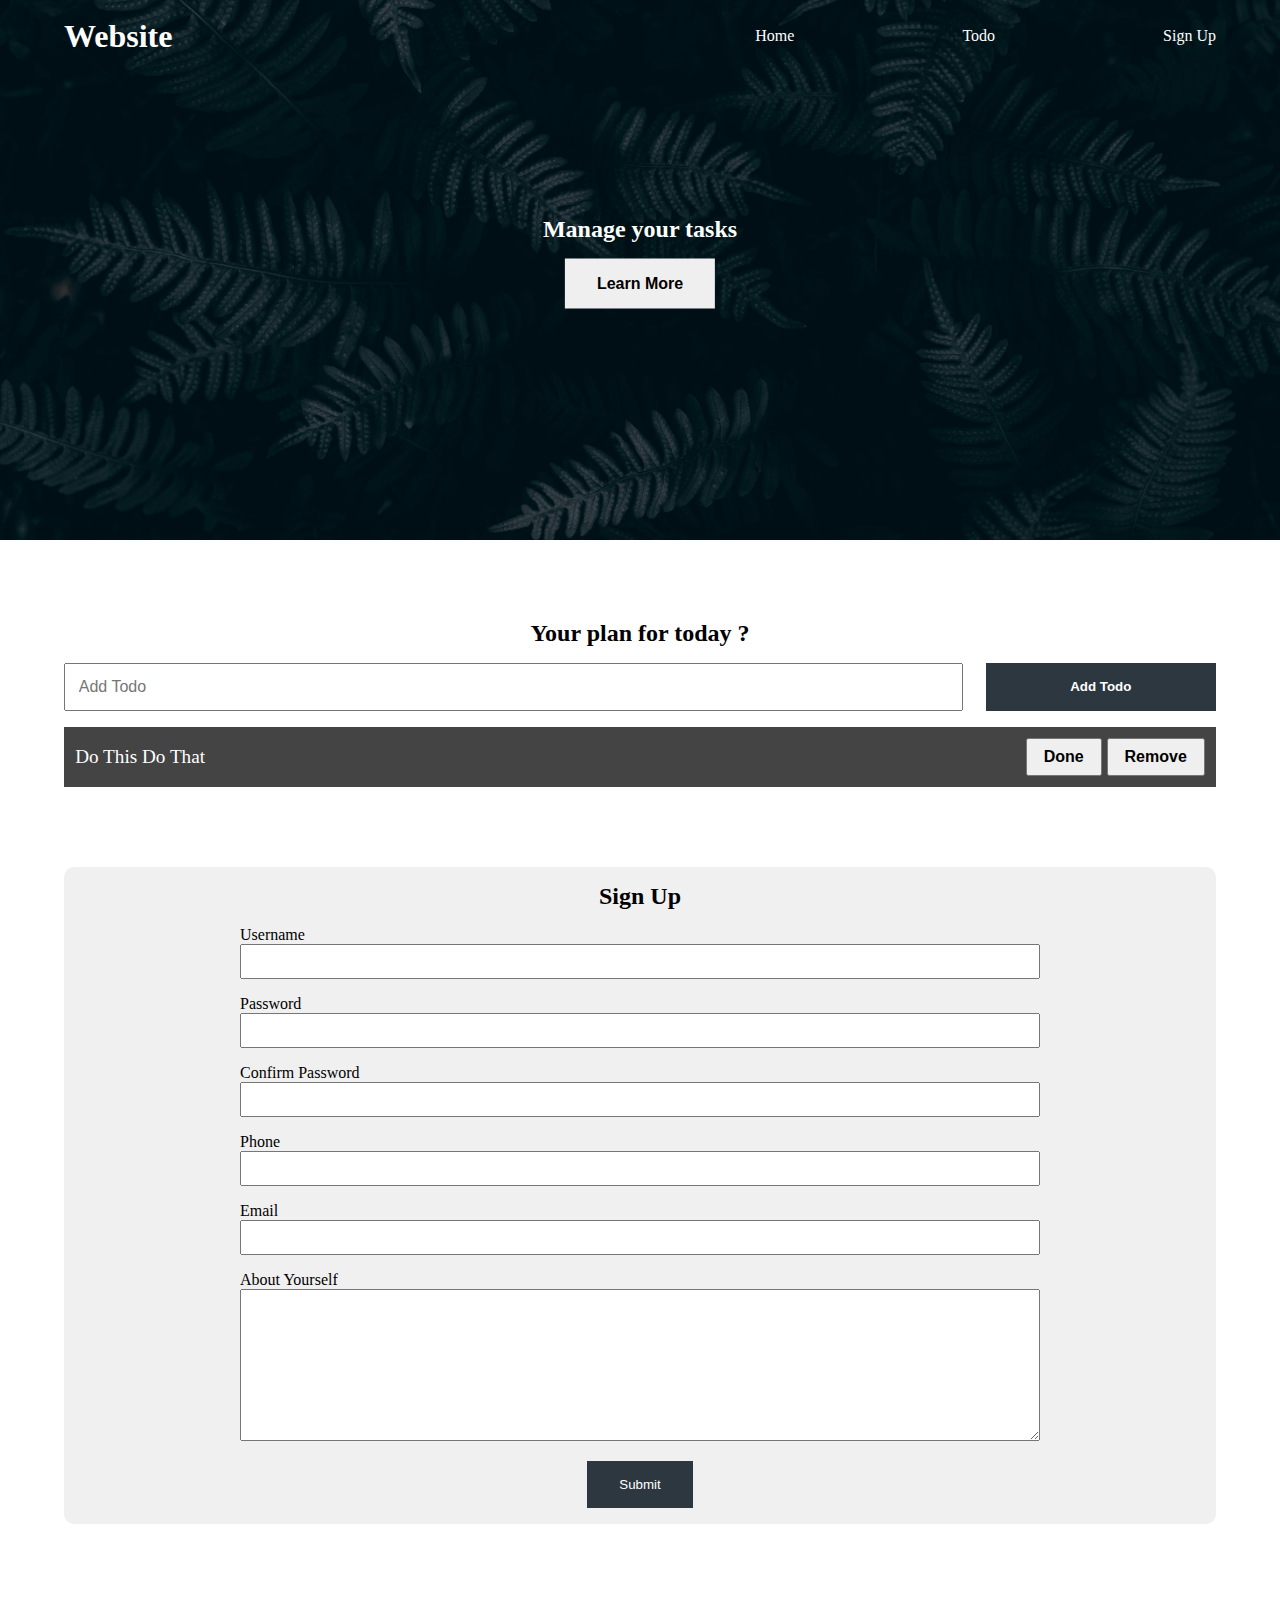
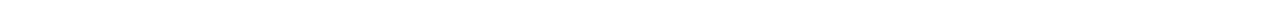
<file: JS_Lecture_02/dom-tutorial/index.html>
<!DOCTYPE html>
<html lang="en">
<head>
    <meta charset="UTF-8">
    <meta name="viewport" content="width=device-width, initial-scale=1.0">
    <link rel="stylesheet" href="./style.css">
    <!-- <script src="./103-DOM,getElementById.js" defer></script> -->
    <!-- <script src="./104-querySelector.js" defer></script> -->
    <!-- <script src="./105-textContent and innerText.js" defer></script> -->
    <!-- <script src="./106-change the styles of elements.js" defer></script> -->
    <!-- <script src="./107-get and set attributes.js" defer></script> -->
    <!-- <script src="./108-querySelectorAll & getelementsByClassName.js" defer></script> -->
    <!-- <script src="./109-Iterate elements (Loop).js" defer></script> -->
    <!-- <script src="./110-innerHTML.js" defer></script> -->
    <!-- <script src="./112-classList,add & remove,toggle classes.js" defer></script> -->
    <!-- <script src="./113-Add HTML element using JS.js" defer></script> -->
    <!-- <script src="./114-createElement,append,prepend,remove,before,after.js" defer></script> -->
    <!-- <script src="./115-insertAdjacentHTML,beforebegin,afterbegin,beforeend,afterend.js" defer></script> -->
    <!-- <script src="./116-Clone Nodes.js" defer></script> -->
    <!-- <script src="./117-appendChild,insertBefore,replaceChild,removeChild.js" defer></script> -->
    <!-- <script src="./118-static list vs live list.js" defer></script> -->
    <!-- <script src="./119-How to get the dimensions of an element.js" defer></script> -->
    <!-- <script src="./120-Intro to Events.js" defer></script> -->
    <!-- <script src="./121-this keyword inside eventListner callback.js" defer></script> -->
    <!-- <script src="./127-Keypress & mouseover event.js" defer></script> -->
    <script src="./129-Project Using Event Delegation.js" defer></script>
    <title>My Website</title>
</head>
<body>
    <header class="header">
        <nav class="nav container">
            <h1 class="logo">Website</h1>
            <ul class="nav-items">
                <li class="nav-item"><a href="#home">Home</a></li>
                <li class="nav-item"><a href="">Todo</a></li>
                <li class="nav-item"><a href="">Sign Up</a></li>
            </ul>
        </nav>
        <div class="headline">
            <h2>Manage your tasks</h2>
            <button class="btn btn-headline">Learn More</button>
            <!-- <button class="btn btn-headline" onclick="console.log('You clicked me')">Learn More</button> -->
        </div>
    </header>

    <section class="section-todo container">
        <h2>Your plan for today ?</h2>

        <!-- todo form -->
        <form class="form-todo">
            <input type="text" name="" id="" placeholder="Add Todo">
            <input type="submit" value="Add Todo" class="btn">
        </form>

        <ul class="todo-list">
            <li>
                <span class="text">Do this do that</span>
                <div class="todo-buttons">
                    <button class="todo-btn done">Done</button>
                    <button class="todo-btn remove">Remove</button>
                </div>
            </li>
             <!-- <li>item 1</li>
             <li>item 2</li>
             <li>item 3</li>
             <li>item 4</li>
             <li>item 5</li> -->
        </ul>
    </section>

    <section class="section-signup container">
        <h2>Sign Up</h2>
        <form class="signup-form">
            <div class="form-group">
                <label for="username">Username</label>
                <input type="text" name="username" id="username">
            </div>
            <div class="form-group">
                <label for="password">Password</label>
                <input type="password" name="password" id="password">
            </div>
            <div class="form-group">
                <label for="confirmPassword">Confirm Password</label>
                <input type="password" name="confirmPassword" id="confirmPassword">
            </div>
            <div class="form-group">
                <label for="phone">Phone</label>
                <input type="text" name="phone" id="phone">
            </div>
            <div class="form-group">
                <label for="email">Email</label>
                <input type="email" name="email" id="email">
            </div>
            <div class="form-group">
                <label for="about">About Yourself</label>
                <textarea name="about" id="about" cols="30" rows="10"></textarea>
            </div>
            <button type="submit" class="btn signup-btn">Submit</button>
        </form>
    </section>
</body>
</html>
</file>
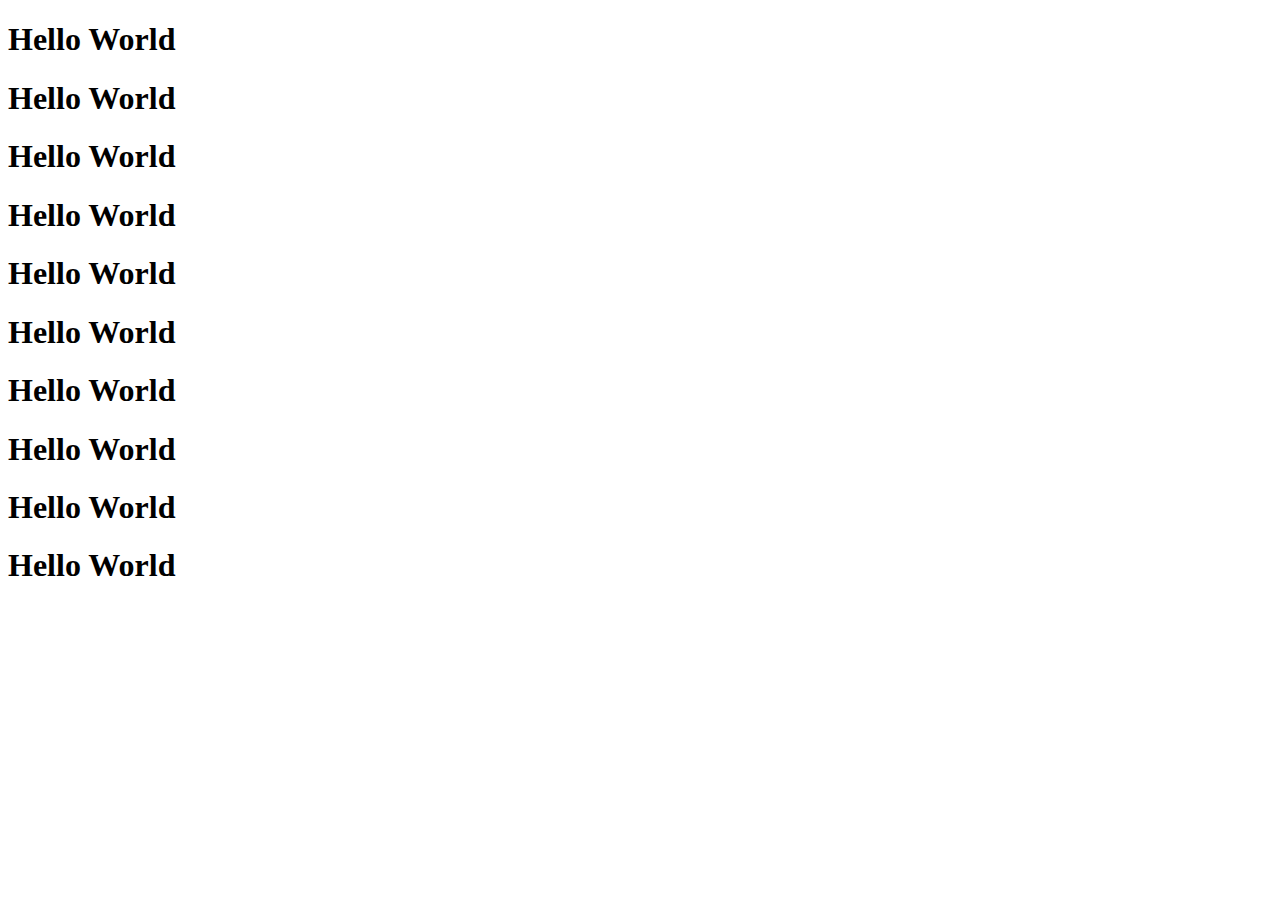
<file: JS_Lecture_03/callback-demo.html>
<!DOCTYPE html>
<html lang="en">
<head>
    <meta charset="UTF-8">
    <meta name="viewport" content="width=device-width, initial-scale=1.0">
    <script src="./133-callbacks,callback hell,pyramid of doom.js" defer></script>
    <title>Document</title>
</head>
<body>
    <h1 class="heading1">Hello World</h1>
    <h1 class="heading2">Hello World</h1>
    <h1 class="heading3">Hello World</h1>
    <h1 class="heading4">Hello World</h1>
    <h1 class="heading5">Hello World</h1>
    <h1 class="heading6">Hello World</h1>
    <h1 class="heading7">Hello World</h1>
    <h1 class="heading8">Hello World</h1>
    <h1 class="heading9">Hello World</h1>
    <h1 class="heading10">Hello World</h1>
</body>
</html>
</file>
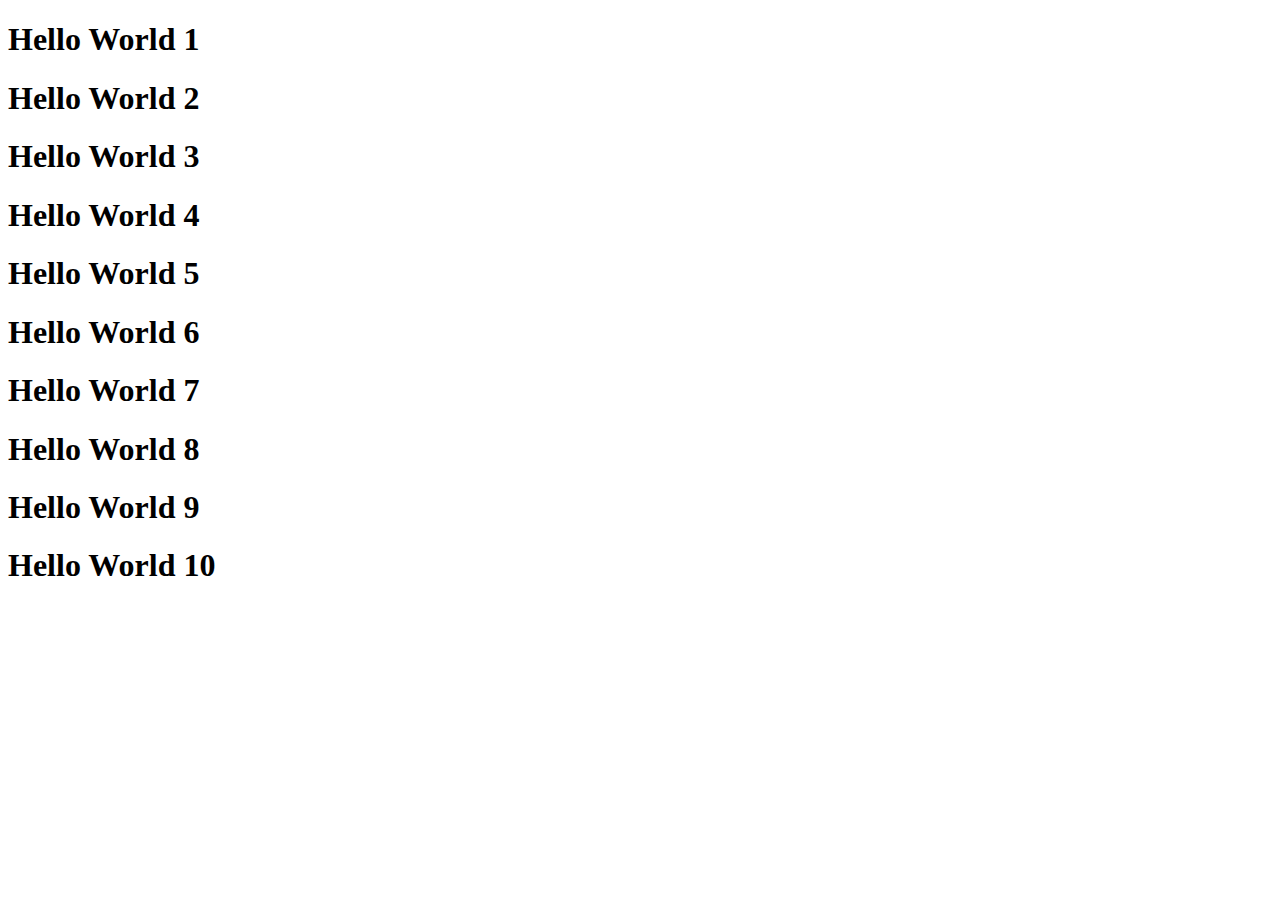
<file: JS_Lecture_03/refactor-with-promise.html>
<!DOCTYPE html>
<html lang="en">
<head>
    <meta charset="UTF-8">
    <meta name="viewport" content="width=device-width, initial-scale=1.0">
    <!-- <script src="./138-callback hell to flat code.js" defer></script> -->
    <title>Document</title>
</head>
<body>
    <h1 class="heading1">Hello World 1</h1>
    <h1 class="heading2">Hello World 2</h1>
    <h1 class="heading3">Hello World 3</h1>
    <h1 class="heading4">Hello World 4</h1>
    <h1 class="heading5">Hello World 5</h1>
    <h1 class="heading6">Hello World 6</h1>
    <h1 class="heading7">Hello World 7</h1>
    <h1 class="heading8">Hello World 8</h1>
    <h1 class="heading9">Hello World 9</h1>
    <h1 class="heading10">Hello World 10</h1>
</body>
</html>
</file>
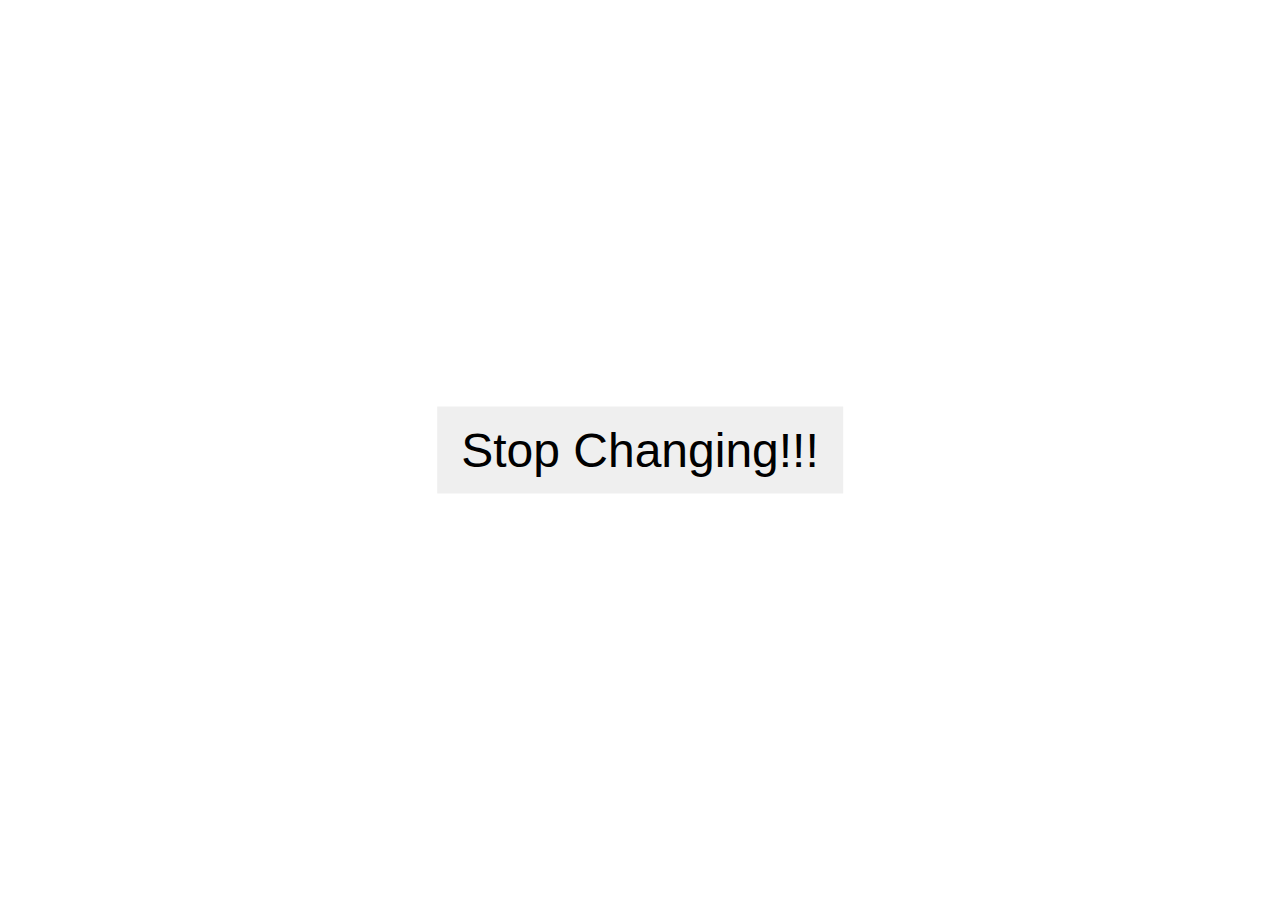
<file: JS_Lecture_03/setInterval.html>
<!DOCTYPE html>
<html lang="en">
<head>
    <meta charset="UTF-8">
    <meta name="viewport" content="width=device-width, initial-scale=1.0">
    <link rel="stylesheet" href="./setInterval.css">
    <script src="./131-setInterval.js" defer></script>
    <title>Set Interval Example</title>
</head>
<body>
    <button>Stop Changing!!!</button>
</body>
</html>
</file>
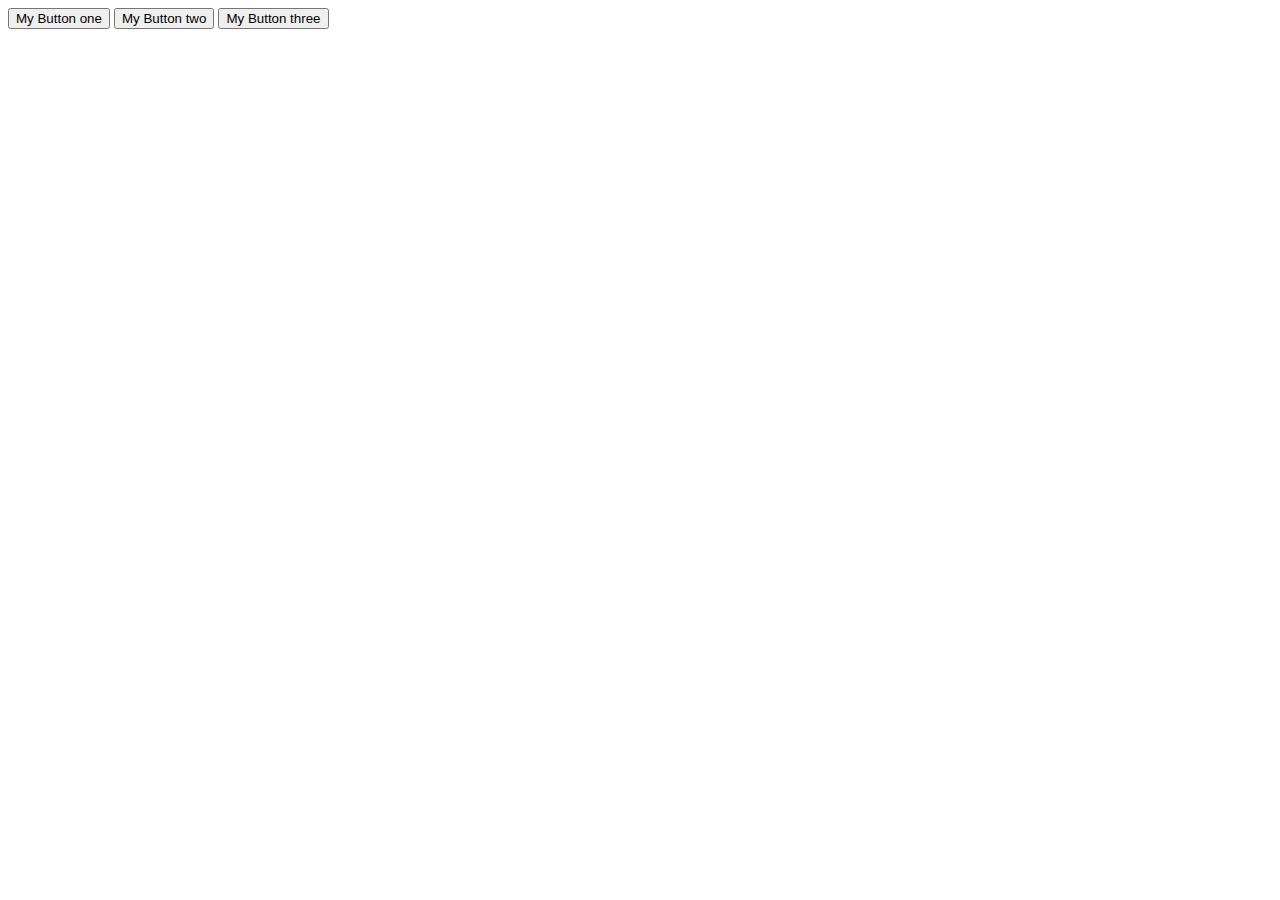
<file: JS_Lecture_02/dom-tutorial/clickEvent.html>
<!DOCTYPE html>
<html lang="en">
<head>
    <meta charset="UTF-8">
    <meta name="viewport" content="width=device-width, initial-scale=1.0">
    <!-- <script src="./122-click event on multiple buttons.js" defer></script> -->
    <!-- <script src="./123-Event Object.js" defer></script> -->
    <!-- <script src="./124-Events behind the scenes.js" defer></script> -->
    <script src="./125-practice with click events.js" defer></script>
    <title>click Event</title>
</head>
<body>
    <div class="my-buttons">
        <button id="one">My Button one</button>
        <button id="two">My Button two</button>
        <button id="three">My Button three</button>
    </div>
</body>
</html>
</file>
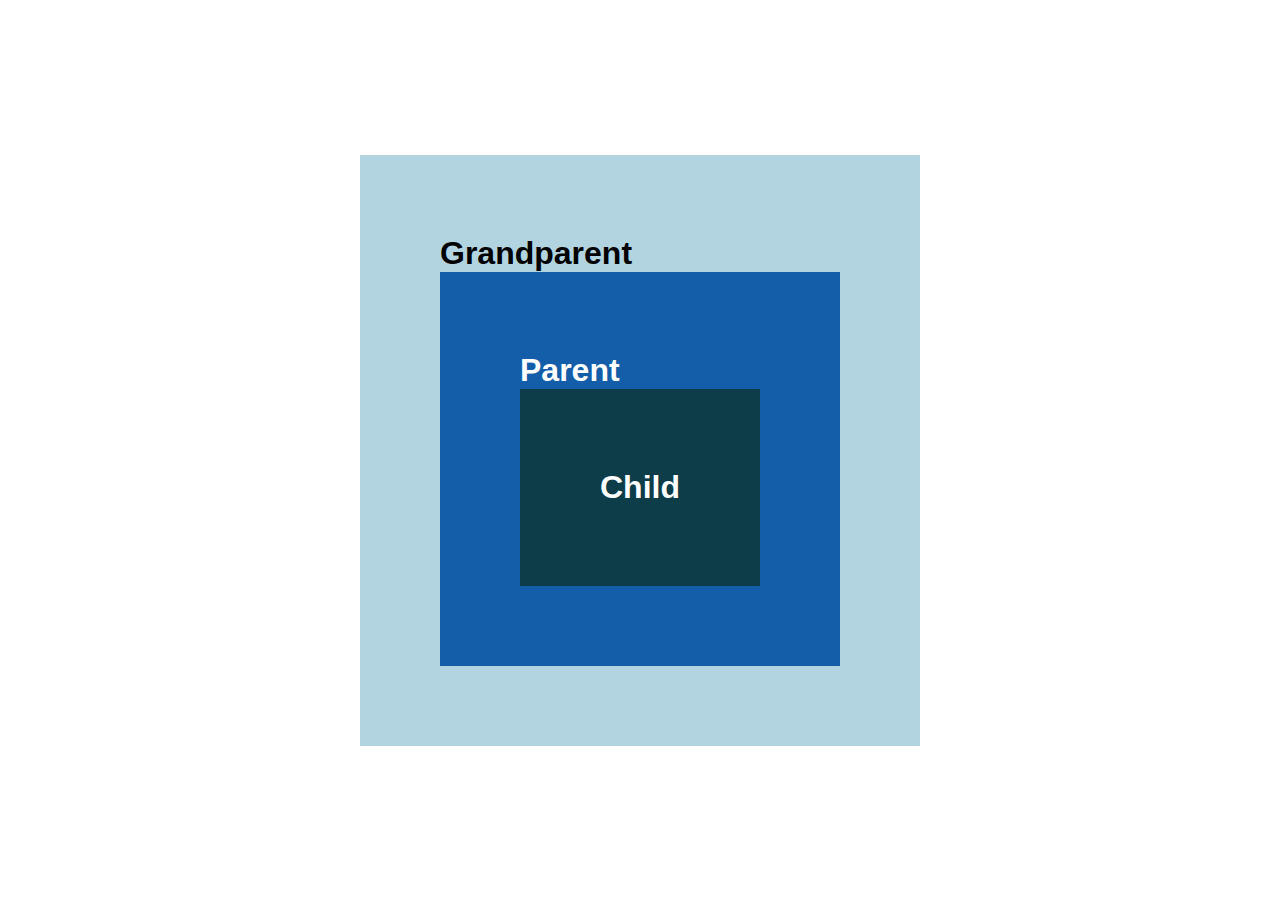
<file: JS_Lecture_02/dom-tutorial/event bubbling-capturing.html>
<!DOCTYPE html>
<html lang="en">
<head>
    <meta charset="UTF-8">
    <meta name="viewport" content="width=device-width, initial-scale=1.0">
    <link rel="stylesheet" href="./evt-bcd.css">
    <script src="./128-Event Bubbling, Capturing & Delegation.js" defer></script>
    <title>Event Bubbling, Capturing and Delegation</title>
</head>
<body>
    <main>
        <div class="grandparent box">
            Grandparent
            <div class="parent box">
                Parent
                <div class="child box">
                    Child
                </div>
            </div>
        </div>
    </main>
</body>
</html>
</file>
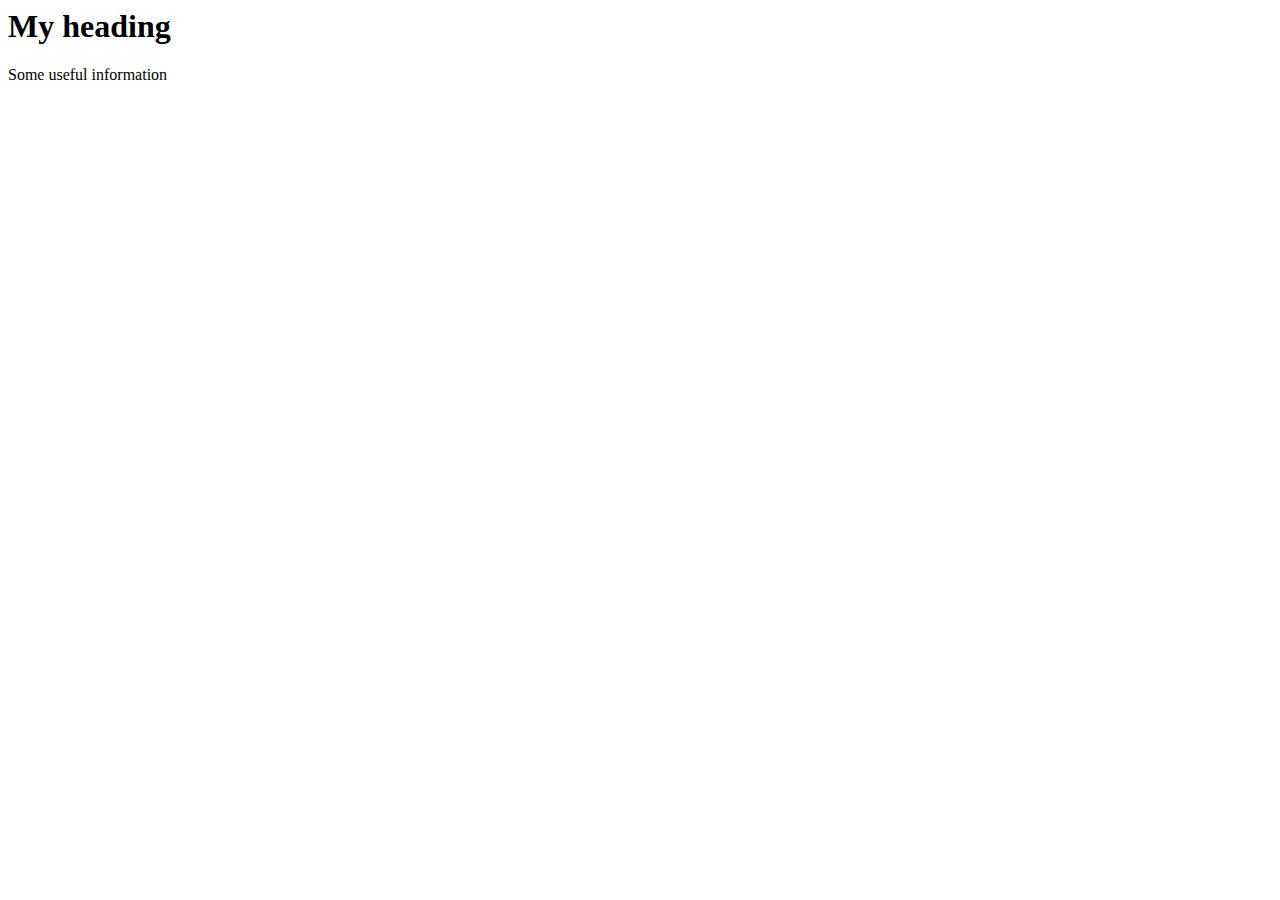
<file: JS_Lecture_02/dom-tutorial/index2.html>
<html>
    <head>
        <title>Dom Traversing</title>
        <script src="./111-Dom Tree & traversing DOM Tree.js" defer></script>
    </head>
    <body>
        <div class="container">
            <h1>My heading</h1>
            <p>Some useful information</p>
        </div>
    </body>
</html>
</file>
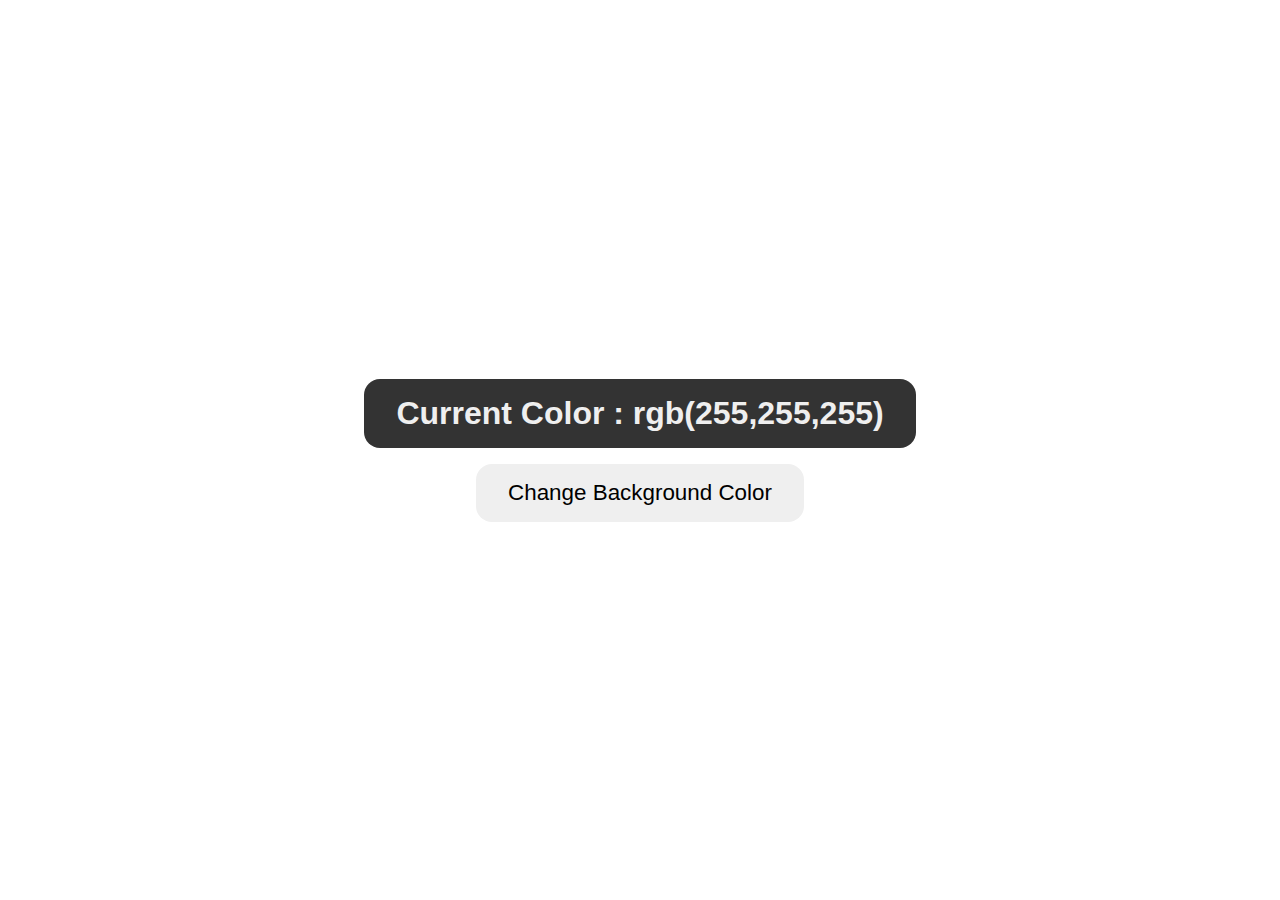
<file: JS_Lecture_02/dom-tutorial/little-demo.html>
<!DOCTYPE html>
<html lang="en">
<head>
    <meta charset="UTF-8">
    <meta name="viewport" content="width=device-width, initial-scale=1.0">
    <link rel="stylesheet" href="./little-demo.css">
    <script src="./126-little demo project.js" defer></script>
    <title>Random Colors</title>
</head>
<body>
    <main>
        <div class="container">
            <h1>Current Color : <span class="current-color"> rgb(255,255,255) </span></h1>
            <button>Change Background Color</button>
        </div>
    </main>
</body>
</html>
</file>
<file: JS_Lecture_02/dom-tutorial/style.css>
*{
    box-sizing: border-box;
    padding: 0;
    margin: 0;
}

a{
    text-decoration: none;
    color: white;
}

.header{
    position: relative;
    min-height: 60vh;
    background: url('./bg-image.jpg');
    background-position: center;
    background-repeat: no-repeat;
    background-size: cover;
    color: white;
}

.container{
    max-width: 1200px;
    margin: auto;
    width: 90%;
}

.nav{
    min-height: 8vh;
    display: flex;
    justify-content: space-between;
    align-items: center;
}

.nav-items{
    width: 40%;
    display: flex;
    list-style-type: none;
    justify-content: space-between;
}

.headline{
    text-align: center;
    position: absolute;
    top: 50%;
    left: 50%;
    transform: translate(-50%, -50%);
}

.btn{
    display: inline-block;
    outline: none;
    border: none;
    cursor: pointer;
}

.btn-headline{
    padding: 1rem 2rem;
    font-size: 1rem;
    margin: 1rem;
    font-weight: 600;
}

.section-todo{
    margin-top: 5rem;
    text-align: center;
}

.bg-dark{
    background: #000;
    color: #eee;
}

.form-todo{
    /* border: 2px solid red; */
    min-height: 5vh;
    display: flex;
    justify-content: space-between;
    margin-top: 1rem;
}

.form-todo input{
    min-height: 100%;
}

.form-todo input[type="text"]{
    width: 78%;
    padding: 0.8rem;
    font-size: 1rem;
    font-weight: 400;
}

.form-todo input[type="submit"]{
    width: 20%;
    background: rgb(44, 55, 63);
    color: white;
    font-weight: bold;
}

.todo-list{
    text-align: left;
    font-size: 1.2rem;
    list-style-type: none;
}

.todo-list li{
    padding: 0.7rem;
    background: #444;
    color: white;
    margin-top: 1rem;
    text-transform: capitalize;
    display: flex;
    justify-content: space-between;
    align-items: center;
}

.todo-btn{
    /* min-height: 100%; */
    padding: 0.5rem 1rem;
    font-size: 1rem;
    font-weight: bold;
    cursor: pointer;
}

.section-signup{
    margin: 5rem auto;
    text-align: center;
    background: rgb(240, 240, 240);
    border-radius: 10px;
    padding: 1rem;
}

.signup-form{
    max-width: 800px;
    width: 95%;
    text-align: left;
    margin: auto;
}

.signup-form label{
    display: block;
}

.signup-form input{
    display: block;
    width: 100%;
    padding: 0.5rem;
}

.form-group{
    margin-top: 1rem;
}

.signup-form textarea{
    width: 100%;
}

.signup-btn{
    background: rgb(44, 55, 63);
    color: white;
    padding: 1rem 2rem;
    display: block;
    margin: auto;
    margin-top: 1rem;
}
</file>
<file: JS_Lecture_03/setInterval.css>
button{
    position: absolute;
    top: 50%;
    left: 50%;
    transform: translate(-50%, -50%);
    padding: 1rem 1.5rem;
    border: none;
    outline: none;
    cursor: pointer;
    font-size: 3rem;
    box-shadow: 0px, 0px, 10px, rgba(0, 0, 0, 0.322);
    transition: all 0.4;
}

button:hover{
    box-shadow: 0px, 0px, 15px, rgba(0, 0, 0, 0.438);
}
</file>
<file: JS_Lecture_02/dom-tutorial/evt-bcd.css>
*{
    padding: 0;
    margin: 0;
    box-sizing: border-box;
}

body {
    font-family: Arial, Helvetica, sans-serif;
}

main{
    display: flex;
    justify-content: center;
    align-items: center;
    height: 100vh;
}

.box{
    min-width: 100px;
    min-height: 100px;
    padding: 5rem;
    color: white;
    font-weight: bold;
    font-size: 2rem;
    cursor: pointer;
}

.grandparent{
    background: #b1d4e0;
    color: black;
}


.parent{
    background: #145da8;
}

.child{
    background: #0c3d48;
}
</file>
<file: JS_Lecture_02/dom-tutorial/little-demo.css>
*{
    box-sizing: border-box;
    padding: 0;
    margin: 0;
}

body{
    font-family: Arial, Helvetica, sans-serif;
}

main {
    min-height: 100vh;
    display: flex;
    justify-content: center;
    align-items: center;
    text-align: center;
}

h1{
    padding: 1rem 2rem ;
    background-color: #333;
    color: #efefef;
    border-radius: 1rem;
}

button {
    padding: 1rem 2rem;
    font-size: 1.4rem;
    border-radius: 1rem;
    cursor: pointer;
    margin-top: 1rem;
    border: none;
    outline: none;
    transition: background 0.4s;
}
button:hover{
    background: rgb(214,214,214);
}
</file>
